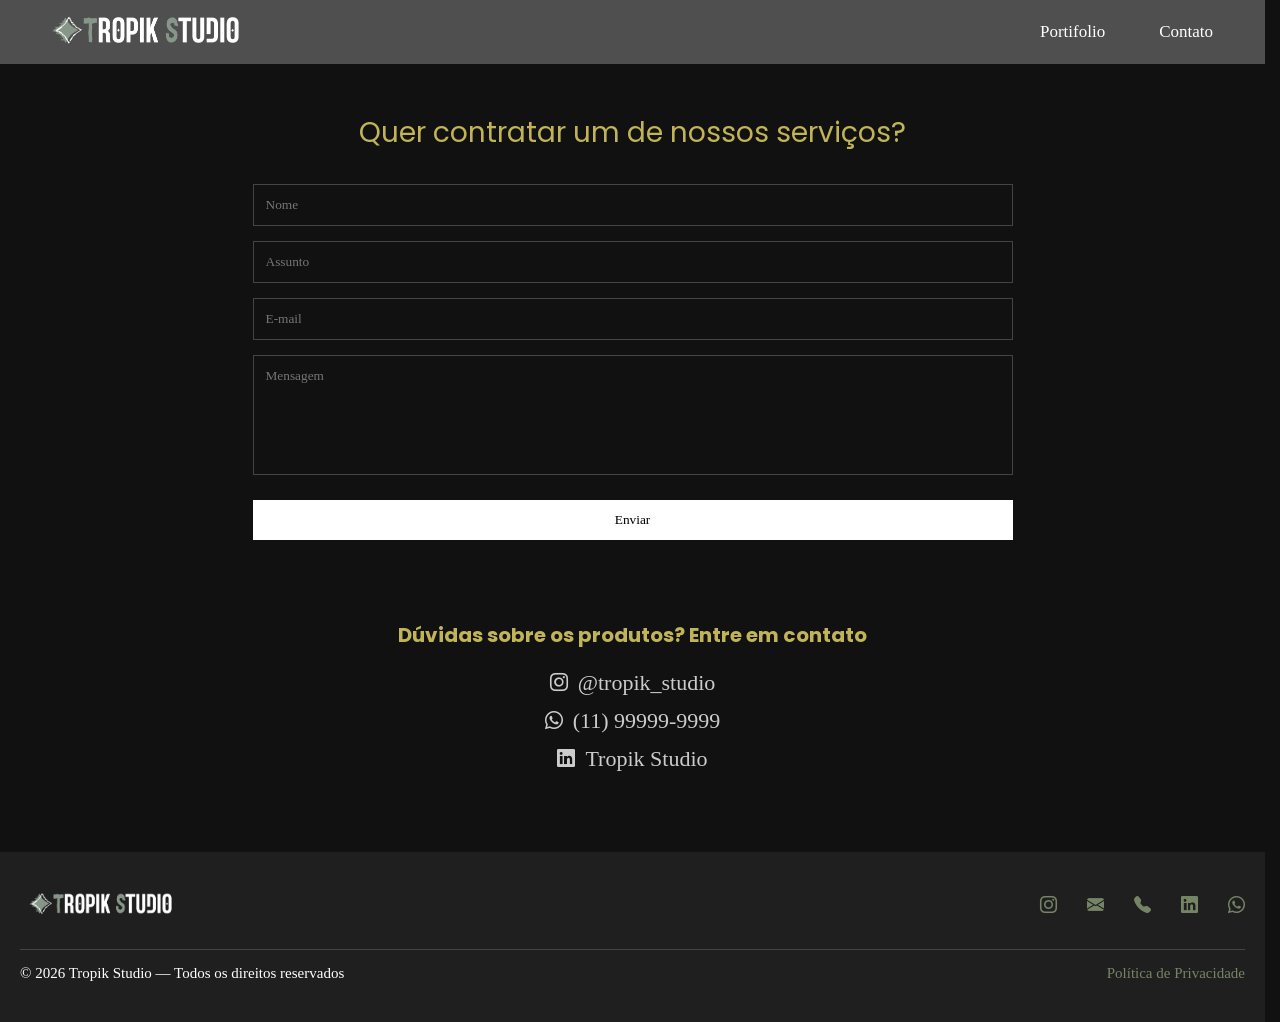
<file: site portifolio/contato.html>
<!DOCTYPE html>
<html lang="en">
<head>
  <title>tropik contato</title>
  <link rel="stylesheet" href="css/estetica.css">
  <meta charset="utf-8">
  <meta name="viewport" content="width=device-width, initial-scale=1">
  <link rel="stylesheet" href="https://cdn.jsdelivr.net/npm/bootstrap-icons@1.11.3/font/bootstrap-icons.css">
  <link href="https://fonts.googleapis.com/css2?family=Poppins:wght@400;600;700&display=swap" rel="stylesheet">

  <style>
body {margin: 0;
        font-family: 'Marcellus', serif;
        background-color: #111;
        color: white;}

.contato {max-width: 800px;
            margin: 10px auto;
            padding: 20px;}

.contato h2 {font-size: 28px;
              margin-bottom: 30px;
              font-weight: normal;
              text-align: center;}

form {display: flex;
        flex-direction: column;
        gap: 15px;}

input, textarea {background: transparent;
                   border: 1px solid #444;
                   padding: 12px;
                   color: white;
                   font-family: 'Marcellus', serif;
                   outline: none;
                   transition: 0.3s;}

input:focus, textarea:focus {border-color: #aaa;}

textarea {height: 120px;
            resize: none;}

button {margin-top: 10px;
          padding: 12px;
          background: white;
          color: black;
          border: none;
          cursor: pointer;
          font-family: 'Marcellus', serif;
          transition: 0.3s;}

button:hover {background: #ccc;}

.duvidas {margin-top: 80px;}

.duvidas h3 {font-weight: normal;
              margin-bottom: 20px;
              text-align: center;}

.info {display: flex;
       flex-direction: column;
       align-items: center;
       gap: 12px;}

.info p {display: flex;
          align-items: center;
          gap: 10px;
          color: #ccc;
          justify-content: center;}

.info i {
  font-size: 18px;
  align-items: center;}
</style>
  

</head>
<body>
<nav class="navbar">
  <div class="logo">
    <a href="index.html">
      <img src="imagens/logo 1.png" alt="Logo">
    </a>
  </div>

  <ul class="menu">
    <li class="dropdown">
      <a href="#">Portifolio</a>
      <ul class="dropdown-menu">
        <li><a href="design.html">Design Gráfico</a></li>
        <li><a href="edicao.html">Edição de vídeo</a></li>
      </ul>
    </li>
    <li class="dropdown"><a href="contato.html">Contato</a></li>
  </ul>
</nav>



<div class="contato">

<br>

  <h2 class="logo-text">Quer contratar um de nossos serviços?</h2>

  <form>
    <input type="text" placeholder="Nome">
    <input type="text" placeholder="Assunto">
    <input type="email" placeholder="E-mail">
    <textarea placeholder="Mensagem"></textarea>
    <button type="submit">Enviar</button>
  </form>

  <div class="duvidas">
    <h3 class="logo-text dois">Dúvidas sobre os produtos? Entre em contato</h3>

    <div class="info">
      <p><i class="bi bi-instagram"></i> @tropik_studio</p>
      <p><i class="bi bi-whatsapp"></i> (11) 99999-9999</p>
      <p><i class="bi bi-linkedin"></i> Tropik Studio</p>
    </div>
  </div>

</div>

<footer class="footer">
  <div class="footer-container">
    <div class="footer-logo">
      <img src="imagens/logo 1.png" alt="Logo">
    </div>
    <div class="footer-info">

      <div class="info-item">
        <i class="bi bi-instagram"></i>
      </div>

      <div class="info-item">
        <i class="bi bi-envelope-fill"></i>
      </div>

      <div class="info-item">
        <i class="bi bi-telephone-fill"></i>
      </div>

      <div class="info-item">
        <i class="bi bi-linkedin"></i>
      </div>

      <div class="info-item">
        <i class="bi bi-whatsapp"></i>
      </div>
    </div>
  </div>
  <div class="footer-bottom">
    <p>© 2026 Tropik Studio — Todos os direitos reservados</p>
    <a href="#">Política de Privacidade</a>
  </div>
</footer>

</body>
</html>
</file>
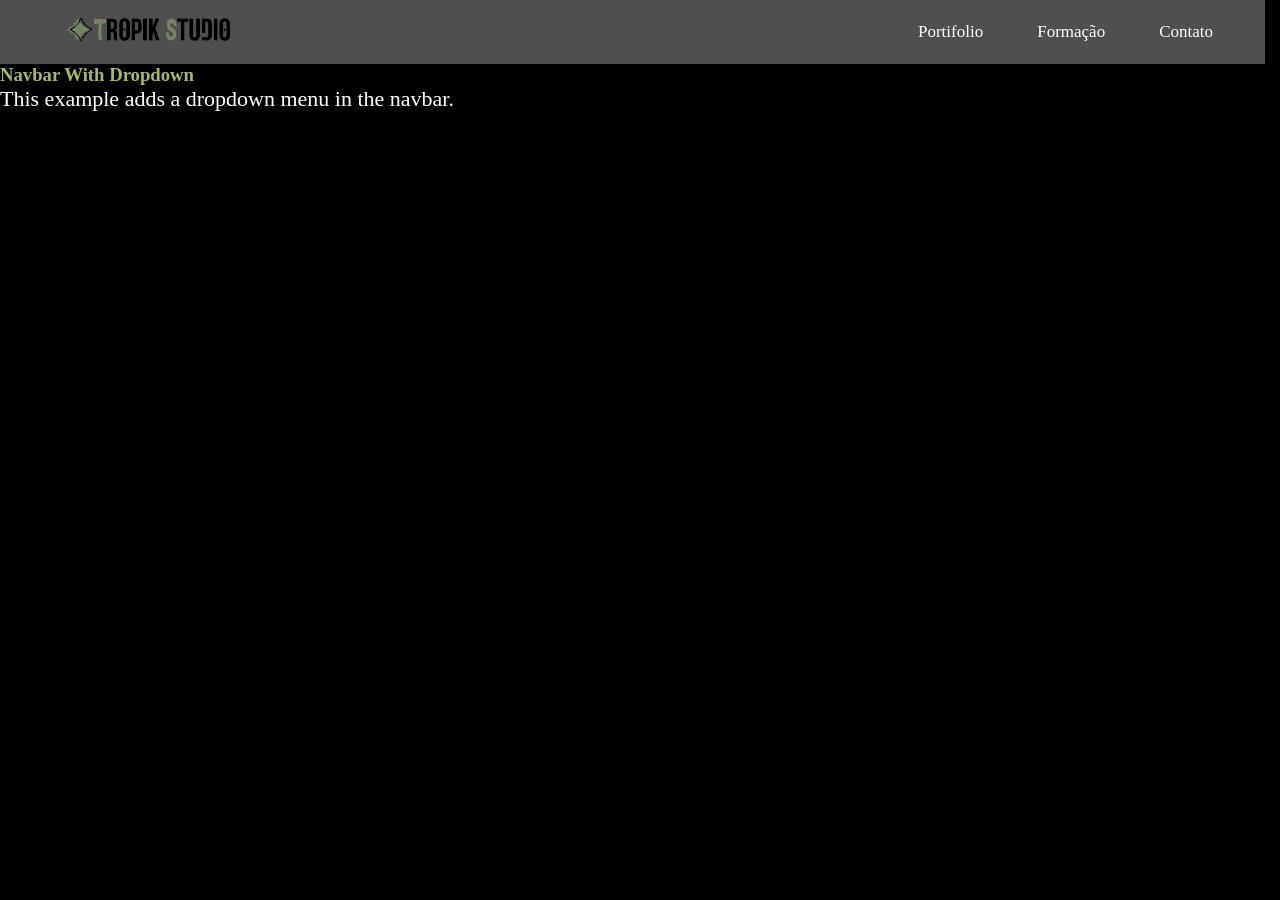
<file: site portifolio/formacao.html>
<!DOCTYPE html>
<html lang="en">
<head>
  <title>tropik studio</title>
  <link rel="stylesheet" href="css/estetica.css">
  <meta charset="utf-8">
  <meta name="viewport" content="width=device-width, initial-scale=1">
  

</head>
<body>
<nav class="navbar">
  <div class="logo">
    <img src="imagens/logo.png">
  </div>

  <ul class="menu">
    <li class="dropdown">
      <a href="#">Portifolio</a>
      <ul class="dropdown-menu">
        <li><a href="design.html">Design Gráfico</a></li>
        <li><a href="edicao.html">Edição de vídeo</a></li>
      </ul>
    </li>

    <li><a href="formacao.html">Formação</a></li>
    <li><a href="contato.html">Contato</a></li>
  </ul>
</nav>



<div class="container-fluid mt-3">
  <h3>Navbar With Dropdown</h3>
  <p>This example adds a dropdown menu in the navbar.</p>
</div>

</body>
</html>
</file>
<file: site portifolio/css/estetica.css>
*{margin: 0;
  padding: 0;
  box-sizing: border-box;}

body{background-color: black;
      font-family: Marcellus;
      overflow-y: scroll;}

ul {list-style: none;
     padding: 0;
     margin: 0;}

.navbar{display: flex;
          justify-content: space-between;
          align-items: center;
          padding: 15px 40px;
          background-color: #4F4F4F;}

.logo img{height: 50px;}

.menu{display: flex;
        list-style: none;
        gap: 30px;}

.menu li{position: relative;}

.menu > li > a:hover {background-color: #2a2f26;
                        color: white;}


.menu a:hover{color: #a6b966;}

.dropdown-menu{display: none;
                position: absolute;
                top: 100%;
                left: 0;
                background-color: #a6b966;
                padding: 10px 0;
                min-width: 180px;}

.dropdown-menu li{padding: 0px;}

.dropdown-menu a:hover {background-color: white;
                          color: black;}

.dropdown:hover .dropdown-menu{display: block;}

p{color: white;
  font-size: 22px;}
h1, h2, h3{color: #a6b966}

.menu a{color: white;
          text-decoration: none;
          font-size: 3px;
          padding: 8px 12px;}

.menu a:hover {background-color: #2a2f26;
                color: white;}

.dropdown-menu a {display: block;
                    padding: 12px 15px;
                    color: black;}

.menu > li > a:hover {background-color: #2a2f26;
                        color: white;}

.dropdown-menu a:hover {background-color: #8a9373;
                         color: black;}

.logo-container { display: flex;
                  align-items: center;
                   justify-content: center;
                  gap: 10px;}

.logo-img {height: 70px;}

/* sobre empresa */
.logo-text{color: #c1b456;
            font-size: 40px;
            font-family: 'Poppins' !important;
            font-weight: 700;
            text-align: center;}

.logo-text.dois{color: #c1b456;
            font-size: 20px;
            font-family: 'Poppins' !important;
            font-weight: 700;
            text-align: center;}

html {scrollbar-gutter: stable;}

.textoo{margin-left: 8%;
          margin-right: 8%;
          text-align: center;}

.container {display: flex;
              justify-content: space-between;
              padding: 20px;
              margin-left: 8%;
              margin-right: 8%;}

.icone{width: 90px;
        margin-bottom: 10px;}

.titulo{color: #A9A9A9;}

footer {background-color: #777;
          padding: 10px;
          text-align: center;
          color: white;}

.footer{background-color: #1f1f1f;
         color: white;
         padding: 40px 20px;
         margin-top: 60px;}

.footer-container{display: flex;
                    justify-content: space-between;
                    align-items: center;
                    flex-wrap: wrap;}

.footer-logo img{height: 23px;}

.footer-info{display: flex;
              gap: 30px;
              flex-wrap: wrap;}

/* icones footer */
.info-item{text-align: center;
            width: auto;}

.info-item i{font-size: 17px !important;}


/* footer informacoes */
.footer-bottom{margin-top: 30px;
               border-top: 1px solid #444;
               padding-top: 15px;
               display: flex;
               justify-content: space-between;
               flex-wrap: wrap;
               font-size: 15px;}

.footer-bottom a{color: #768466;
                  text-decoration: none;}

.footer-bottom a:hover{text-decoration: underline;
                        color: #768466;}

.footer-bottom p{font-size: 100%;}

.info-item i{font-size: 130%;
              color: #768466;}

.dropdown-menu a{font-size: 20px;}

/* experiencia em */
.bloco p{font-size: 19px;}

.nossa.empresa{font-size: 19px;
                margin-left: 40px;}

.sobre {display: flex;
          align-items: center;
          gap: 40px;
          margin-left: 8%;
          margin-right: 8%;}

.imagem.lateral {flex: 1;}

.imagem.lateral img {width: 600px;
                      display: block;
                      margin-right: 40px;}

.menu {display: flex;
        gap: 30px;}

/* portifolio/contato */
.menu > li > a{font-size: 17px;}

/* logo menu */
.logo img{height: 30px;}

.texto {height: 400px;
         overflow: hidden;
         display: flex;
         align-items: center;}

/* design/edicao */
.dropdown-menu li a{font-size: 17px;}

section, article, div {
  position: relative;
  z-index: 1;
}





@media screen and (max-width: 900px){


  .navbar{
    flex-direction: column;
    gap: 15px;
    padding: 15px 20px;
    text-align: center;
  }

  .menu{
    flex-direction: column;
    gap: 10px;
    align-items: center;
  }

  .dropdown-menu{
    position: static;
    width: 100%;
  }


  p{
    font-size: 16px;
  }

  .logo-text{
    font-size: 26px;
  }

  video{
    width: 100% !important;
  }


  .sobre{
    flex-direction: column;
    text-align: center;
  }

  .imagem.lateral img{
    width: 100%;
    margin: 0;
  }

  .nossa.empresa{
    margin: 0;
  }


  .container{
    flex-direction: column;
    gap: 30px;
    align-items: center;
  }

  .bloco{
    width: 100%;
  }

  .galeria{
    flex-direction: column;
    align-items: center;
  }

  .galeria video{
    flex-direction: column;
    align-items: center;
  }

  .galeria img{
    width: 90%;
    height: auto;
  }


  .conteudo{
    flex-direction: column;
    text-align: center;
    padding: 20px;
  }

  .conteudo img,
  .conteudo video{
    width: 100%;
  }

  .texto{
    max-width: 100%;
    height: auto;
  }

  .galeria video{
    width: 90%;
    height: auto;
  }


  .contato{
    padding: 10px;
  }

  input, textarea{
    font-size: 14px;
  }


  .footer-container{
    flex-direction: column;
    gap: 20px;
    text-align: center;
  }

  .footer-bottom{
    flex-direction: column;
    gap: 10px;
    text-align: center;
}

.texto.d{height: auto !important;}
}
</file>
